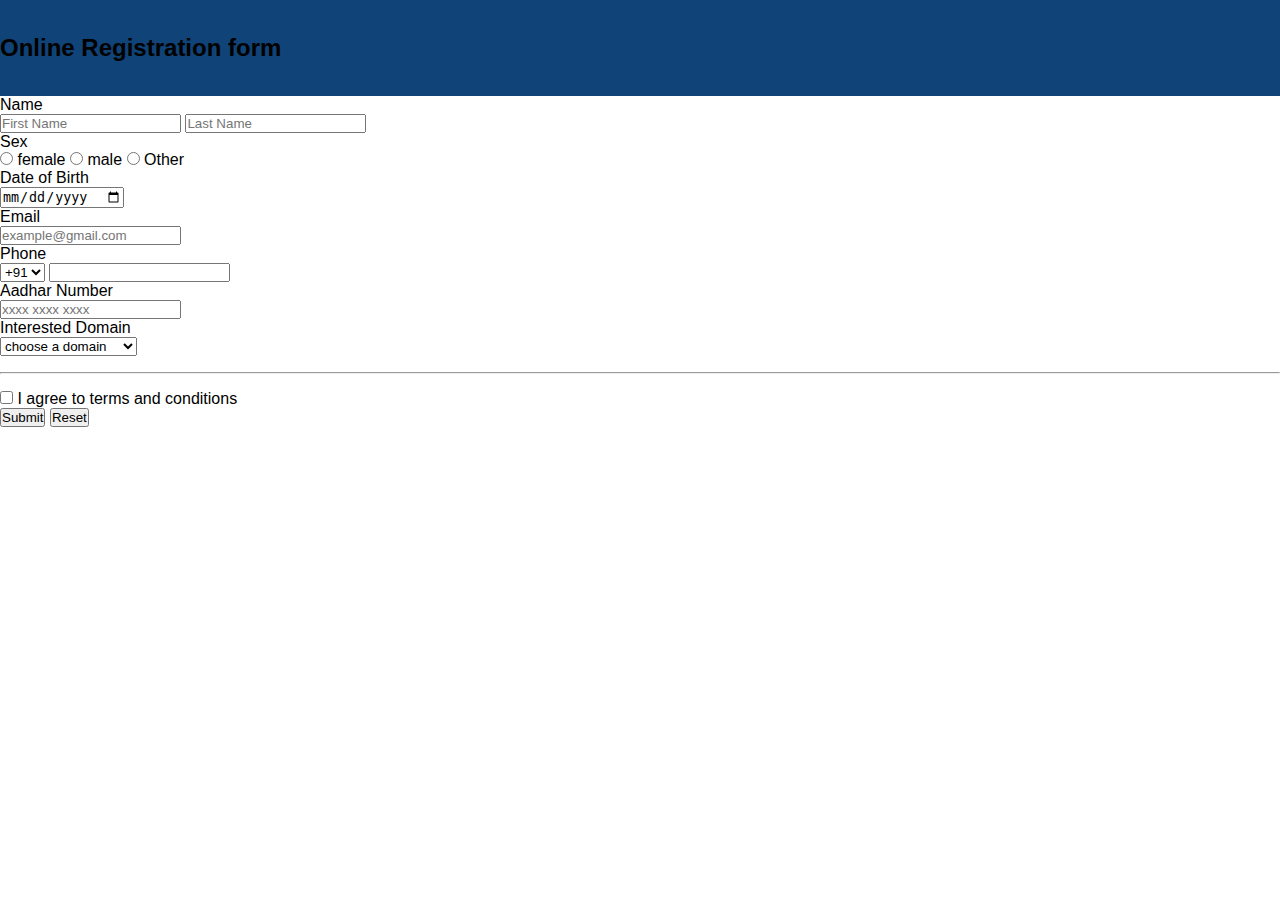
<file: Loginpage/index.html>
<!DOCTYPE html>
<html lang="en">
    <head>
        <title>Registration page</title>
        <meta name="author" content="praneesha">
        <meta charset="UTF-8">
        <meta name="viewport" content="width=device-width,initial-scale=1.0">
        <link rel="stylesheet" href="/style.css"> 
        
    </head>
    <body>
        <div class="wrapper">
            <header>
                <h2 class="heading">Online Registration form</h2>
            </header>
            <div class="container">
            <form action="/destination.html" id="regform" method="post">
                        <div class="fullname">
                                <label for="firstname">Name</label>
                                <br>
                                <input type="text" id="firstname" name="firstname" placeholder="First Name" required autocomplete="true">
                                <input type="text" id="lastname" name="lastname" placeholder="Last Name" autocomplete="true">
                                <div class="error"></div>
                        </div>
                    <div class="dobsex">
                        <div class="sex">
                            <label for="female">Sex</label>
                            <br>
                            <input type="radio" id="female" name="radio">
                            <span class="gender">female</span>
                            <input type="radio" id="male" name="radio">
                            <span class="gender">male</span>
                            <input type="radio" id="other" name="radio" id="radio">
                            <span class="gender">Other</span>

                        </div>
                        <div class="dob">
                            <label for="dob">Date of Birth</label>
                            <br>
                            <input type="date" id="dob" name="dob" autocomplete="true">
                        </div>
                    </div>
                    <div class="email">
                        <label for="email">Email</label>
                        <br>
                        <input type="text" id="email" name="email" placeholder="example@gmail.com"  autocomplete="true">
                        <div class="error"></div>
                    </div>
                    <div class="phone">
                        <label for="areacodes">Phone</label>
                        <br>
                        <select name="areacodes" id="areacodes">
                            <option value="India">+91</option>
                            <option value="us">+1</option>
                        </select>
                        <input type="tel" id="phone" name="phone"  autocomplete="true" maxlength="10">
                        <div class="error"></div>
                    </div>
                    <div class="aadhar">
                        <label for="aadhar">Aadhar Number</label>
                        <br>
                        <input type="tel" id="aadhar" name="aadhar" pattern="[0-9]{4-[0-9]{4}-[0-9]{4}}" placeholder="xxxx xxxx xxxx" autocomplete="true" maxlength="14">
                        <div class="error"></div>
                    </div>
                    <div class="domain">
                        <label for="domains" required>Interested Domain</label>
                        <br>
                        <select name="domains" id="domains" >
                            <option value="choose a domain">choose a domain</option>
                            <option value="webd">Web development</option>
                            <option value="ai">Artifical intelligence</option>
                            <option value="appd">App development</option>
                            <option value="java">java </option>
                            <option value="ml">Machine learning</option>
                        </select>
                        <br>
                    </div>
                    <hr>
                    <div class="check">
                        <input type="checkbox" required id="check" name="check">
                        <label>I agree to terms and conditions</label>
                    </div>
                    <div class="buttons">
                        <button type="submit" value="submit" id="submit">Submit</button>
                        <button type="reset" value="reset">Reset</button>
                    </div>
            </form>
        </div>
        </div>
        <script src="./index.js"></script>
    </body>

</html>
</file>
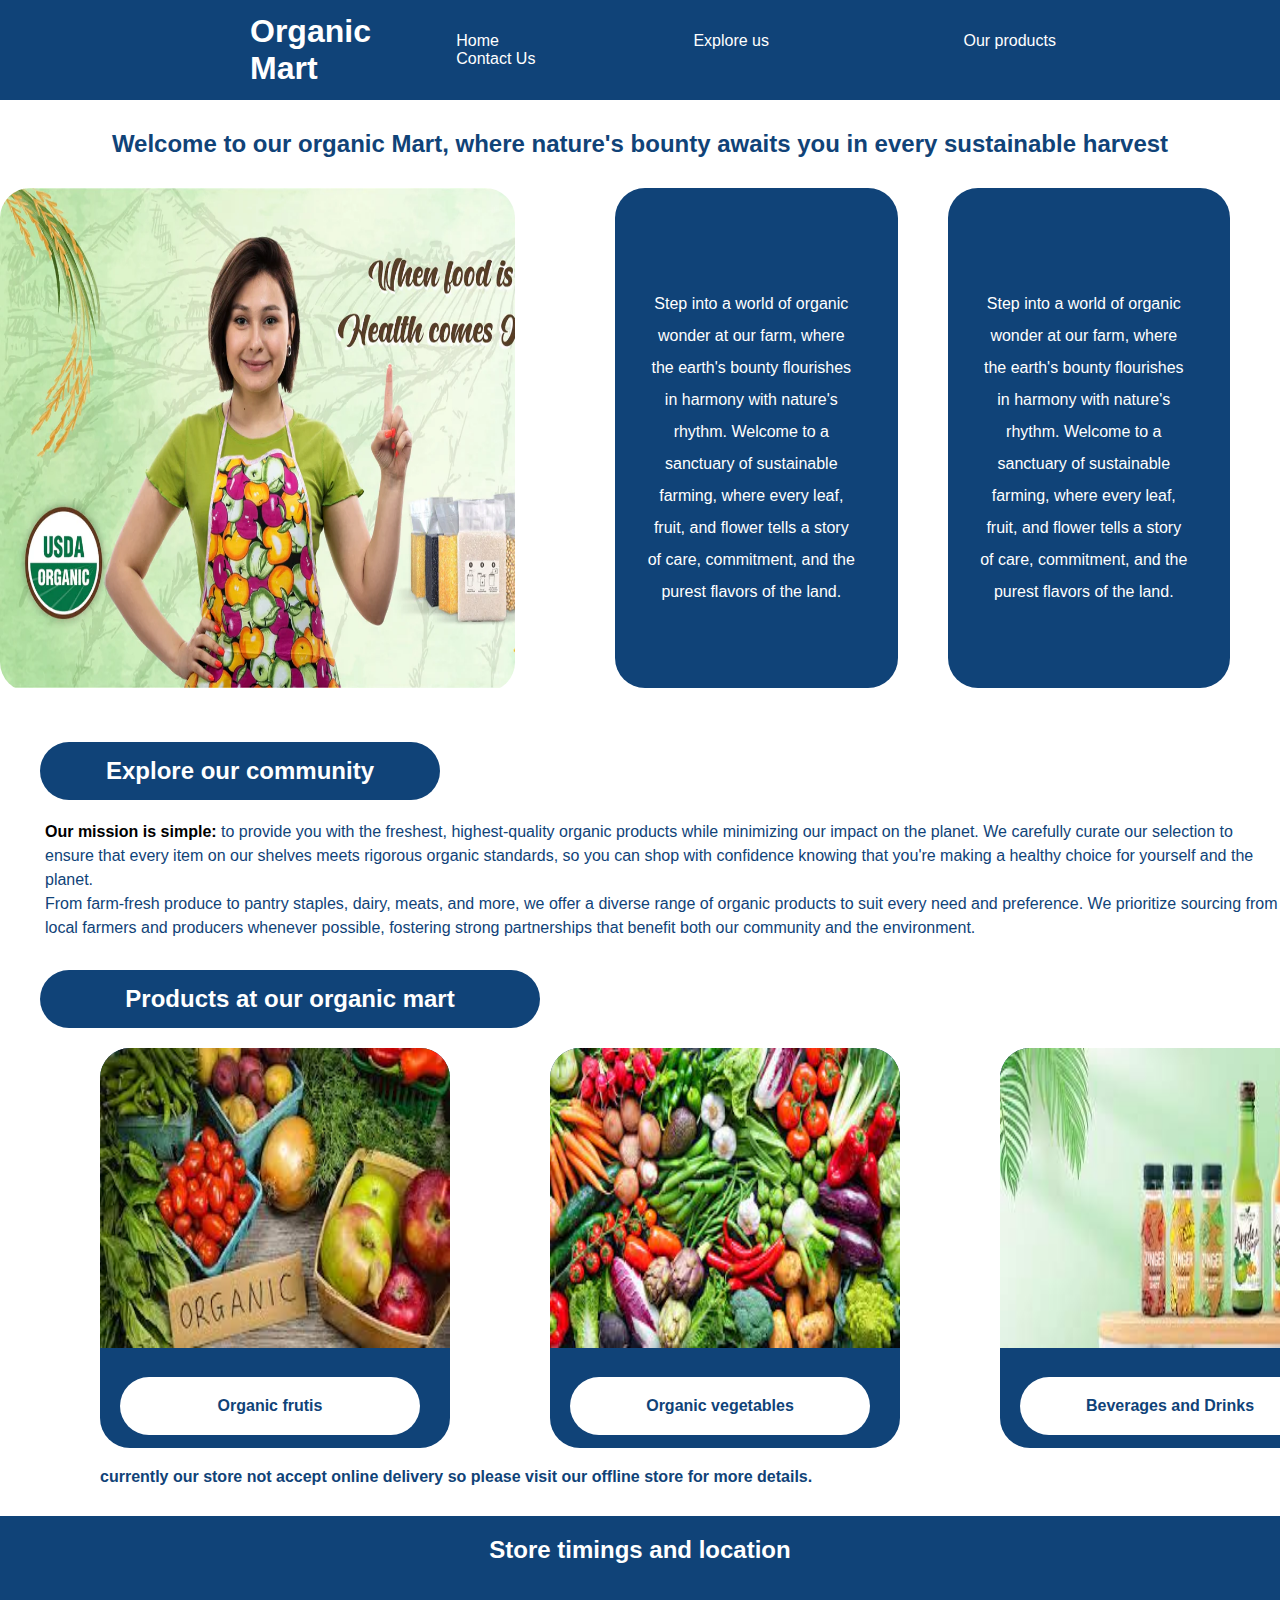
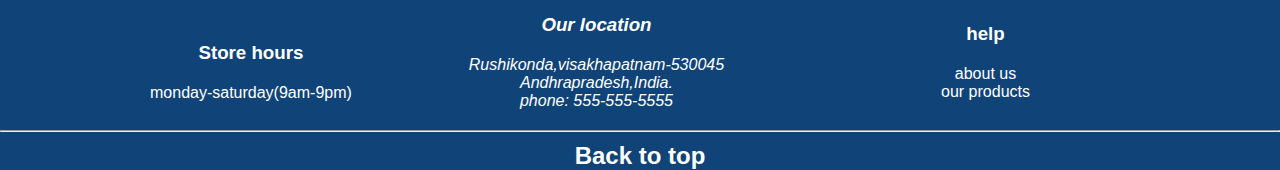
<file: Organicmart/index.html>
<!DOCTYPE html>
<html lang="en">
    <head>
        <meta name="author" content="praneesha">
        <meta charset="UTF-8">
        <meta name="viewport" content="width=device-width,initial-scale=1.0">
        <title>organic mart</title>
        <link rel="stylesheet" href="css/style.css">
    </head>
    <body>
            <header>
                <h1>Organic Mart</h1>
                <nav aria-label="primary-navigator">
                    <ul>
                        <li> <a href="#home">Home</a></li>
                        <li> <a href="#explore">Explore us</a></li>
                        <li> <a href="#products">Our products</a></li>
                        <li> <a href="#contact">Contact Us</a></li>
                    </ul>
                </nav>
            </header>
        </div>
        <main>
            <article id="home">
                <h2>Welcome to our organic Mart, where nature's bounty awaits you in every sustainable harvest</h2>
                <div id="homecontents">
                    <figure><img src="images/organic farm.webp" alt="image of our store" width="800" height="500" ></figure>

                    <p>Step into a world of organic wonder at our farm, where the earth's bounty flourishes in harmony with nature's rhythm.
                        Welcome to a sanctuary of sustainable farming, where every leaf, fruit, and flower tells a story of care, commitment, and the purest flavors of the land.
                    </p>  
                    <p>
                        Step into a world of organic wonder at our farm, where the earth's bounty flourishes in harmony with nature's rhythm.
                        Welcome to a sanctuary of sustainable farming, where every leaf, fruit, and flower tells a story of care, commitment, and the purest flavors of the land.
                    </p>
                    <!-- <details>
                        <summary>do you know the benefits of organic farming?</summary>
                            <p> <ul>
                                    <li>Environment friendly</li>
                                    <li>Healthy and tasty food</li>
                                </ul> 
                                  for more details visit <a href="https://www.google.com/search?q=benefits+of+organic+farming&rlz=1C1CHBF_enIN1045IN1045&oq=benefits+of+organi&gs_lcrp=EgZjaHJvbWUqBwgAEAAYgAQyBwgAEAAYgAQyDAgBEAAYFBiHAhiABDIGCAIQRRg5MgwIAxAAGEMYgAQYigUyDAgEEAAYQxiABBiKBTIHCAUQABiABDIHCAYQABiABDIHCAcQABiABDIHCAgQABiABDIHCAkQABiABKgCCLACAQ&sourceid=chrome&ie=UTF-8">Benefits of organic farming</a>
                            </p>
                     </details> -->

                </div>
            </article>
            <article id="explore">
                <section id="explorecontent">
                    <h2>Explore our community</h2>
                    <p><span id="spanelement">Our mission is simple:</span> to provide you with the freshest, highest-quality organic products while minimizing our impact on the planet. We carefully curate our selection to ensure that every item on our shelves meets rigorous organic standards, so you can shop with confidence knowing that you're making a healthy choice for yourself and the planet.
                    <br>From farm-fresh produce to pantry staples, dairy, meats, and more, we offer a diverse range of organic products to suit every need and preference. We prioritize sourcing from local farmers and producers whenever possible, fostering strong partnerships that benefit both our community and the environment.</p>
                </section>
            </article>
            <article id="products">
                <h2>Products at our organic mart</h2>
                <section id="product images">
                    <figure id="fruits">
                        <img src="images/fruits.jpg" alt="organic fruits image" width="300" height="300">
                        <figcaption>Organic frutis</figcaption>
                    </figure>
                    <figure id="vegetables">
                        <img src="images/vegetables.jpg" alt="orgainic vegetables" width="300" height="300">
                        <figcaption>Organic vegetables</figcaption>
                    </figure>
                    <figure id="beverages">
                        <img src="images/beverages.jpg" alt="organic drinks" width="300" height="300">
                        <figcaption>Beverages and Drinks</figcaption>
                    </figure>
                    <figure id="millets">
                        <img src="images/dals.jpg" alt="organic dals" width="300" height="300">
                        <figcaption>Dals and millets</figcaption>
                    </figure>
                </section>
                <p id="productscontent"><strong>currently our store not accept online delivery so please visit our offline store for more details.</strong></p>
            </article>
        </main>
        <footer>
            <article id="contact">
                <h2>Store timings and location</h2>
                    <section id="contactcontents">
                        <section id="timings">
                            <h3>Store hours</h3>
                            <p>monday-saturday(9am-9pm)</p>
                        </section>
                        <address>
                            <h3>Our location</h3>
                            Rushikonda,visakhapatnam-530045
                            <br> Andhrapradesh,India.
                            <p>
                                phone: <a href="tel:555-555-5555">555-555-5555</a>
                            </p>
                        </address>
                        <section id="help">
                            <h3>help</h3>
                            <ul>
                                <li><a href="#explore">about us</a></li>
                                <li><a href="#products">our products</a></li>
                            </ul>
                        </section>
                    </section>
            </article>
            <hr>
            <p id=back><a href="#">Back to top</a></p>
        </footer>
    </body>
</html>
</file>
<file: style.css>
/*#104378*/
/*600px,601px,768px,992px,1200px*/ 
*{
    margin:0;
    padding:0;
    box-sizing: border-box;
}
body{
    font-family:Verdana, Geneva, Tahoma, sans-serif;
}
header{
    width:100%;
    position:sticky;
    top:0;
    min-height:6rem;
    display:flex;
    justify-content:space-between;
    align-items: center;
    background-color: #104378;

}
h1{
    color:white;
    padding-top:0.2rem;
    padding-bottom:0.2rem;
    font-weight: bold;
    margin-left:5em;
}
nav ul  li{
    list-style:none;
    display:inline;
    margin-right:6rem;

}
nav ul li a{
    text-decoration:none;
    color:white;
    margin-right:3rem;
    margin-left:3rem;
    
}
nav ul li a:hover{
    background-color: white;
    color:#104378;
    padding:0.8rem;
    
}
#home h2{
    margin-top:1.5rem;
    color:#104378;
    text-align:center;
    font-weight: bold;
}
#homecontents{
    margin-top:1.5rem;
    display:flex;
    justify-content: space-evenly;
}
#homecontents p{
    min-height:31rem;
    width:25rem;
    background-color: #104378;
    color:white;
    line-height: 2;
    padding-top:6em;
    border-radius:2rem;
    padding-left:2rem;
    padding-right:2.5rem;
}
#homecontents figure{
    width:50rem;
    height:31.2rem; 
    border-radius:2rem;
    overflow:hidden;
 }
 #explore h2{
    width:max-content;
    text-align: center;
    margin-left:4rem;
    margin-top:2rem;
    background-color: #104378;
    color:white;
    font-weight: bold;
    border-radius:2rem;
    padding:1rem;
}
#explore p{
    margin-top:1.5rem;
    margin-left:4rem;
    color:#104378;
    line-height: 1.5;
}
#explore p span{
    color:black;
    font-weight: bold;
}
#products h2{
    width:max-content;
    text-align:center;
    margin-left:4rem;
    margin-top:1.5rem;
    background-color: #104378;
    color:white;
    font-weight: bold;
    border-radius:2rem;
    padding:1rem;
}
 #products section{
    display:flex;
    justify-content:space-evenly;
    align-items:center;
    margin-top:1.5rem;
}
#products section figure{
    border-radius:2rem;
    min-height:25rem;
    width:18.75rem;
    background-color: #104378;
}
#products section figure img{
    border-top-left-radius: 2rem;
    border-top-right-radius: 2rem;
}
#products section figcaption{
    background-color: white;
    border-radius: 2rem;
    text-align: center;
    padding:1.2rem;
    width:max-content;
    color:#104378;
    font-weight:bold;
    margin:auto;
    margin-top:1rem;
}
#products p{
    color:#104378;
    margin-left:8.5rem;
    margin-top:1rem;
}
footer{
    background-color: #104378;
    color:white;
    margin-top:2rem;
}
#contact #contactcontents{
    display:flex;
    justify-content:space-evenly;
    align-items: center;
    margin:auto;
    margin-top:3rem;
}
#contact h2{
    text-align:center;
    font-weight:bold;
    padding-top:1.5rem;
}
#contact h3{
    font-weight:bold;
    margin-bottom:1.5rem;
}
address p a{
    color:white;
    text-decoration: none;
}
#help ul{
    list-style: none;
}
#help a{
    color:white;
    text-decoration: none;
}
#back a{
    color:white;
    text-decoration: none;
    font-size: 1.5rem;
    font-weight: bolder;
}
#back{
    text-align:center;
}
hr{
    margin-top:1rem;
    margin-bottom:1rem;
}
@media (min-width:200px) and (max-width:600px)
{
    body{
        position:absolute;
    }
    header{
        position:sticky;
        top:0;
        min-height:6rem;
        display:block;
        background-color: #104378;
    }
    h1{
        color:white;
        padding-top:2rem;
        padding-bottom:0.5rem;
        font-weight: bold;
        margin-left:20%;
        margin-right:20%;
    }
    nav ul  li{
        display:none;
    }
    #home h2{
        margin-top:1rem;
        color:#104378;
        text-align:center;
        font-weight: bold;
    }
    #homecontents{
        margin-top:1.5rem;
        display:block;
    }
    #homecontents p{
        min-height:20rem;
        width:25rem;
        background-color: #104378;
        color:white;
        line-height: 2;
        padding-top:3rem;
        border-radius:1rem;
        padding-left:1rem;
        padding-right:1rem;
        margin:auto;
        margin-bottom:1rem;
    }
    #homecontents figure{
        display:none;
     }
     #explore h2{
        width:max-content;
        text-align: center;
        margin:auto;
        margin-top:2rem;
        background-color: #104378;
        color:white;
        font-weight: bold;
        border-radius:2rem;
        padding:1rem;
    }
    #explore p{
        margin:auto;
        margin-top:1.5rem;
        text-align: center;
        color:#104378;
        line-height: 1.5;
       
    }
    #explore p span{
        color:black;
        font-weight: bold;
    }
    #products h2{
        width:max-content;
        text-align: center;
        margin:auto;
        margin-top:1.5rem;
        background-color: #104378;
        color:white;
        font-weight: bold;
        border-radius:2rem;
        padding:1rem;
    }
     #products section{
        display:block;
        margin-top:1.5rem;
    }
    #products section figure{
        border-radius:2rem;
        min-height:25rem;
        width:18.75rem;
        background-color: #104378;
        margin:auto;
        margin-bottom:1rem;
    }
    #products section figure img{
        border-top-left-radius: 1rem;
        border-top-right-radius: 1rem;
    }
    #products section figcaption{
        background-color: white;
        border-radius: 1rem;
        text-align: center;
        padding:0.5rem;
        width:max-content;
        color:#104378;
        font-weight:bold;
        margin:auto;
        margin-top:0.5rem;
    }
    #products p{
        color:#104378;
        margin-left:4rem;
        margin-top:1rem;
    }
    footer{
        background-color: #104378;
        color:white;
        margin-top:2rem;
    }
    #contact #contactcontents{
        display:block;
        margin:auto;
        margin-top:3rem;
        text-align:center;
    }
    #contact h2{
        text-align:center;
        font-weight:bold;
        padding-top:1.5rem;
    }
    #contact h3{
        font-weight:bold;
        margin-bottom:1.5rem;
    }
    address p a{
        color:white;
        text-decoration: none;
    }
    #help ul{
        list-style: none;
    }
    #help a{
        color:white;
        text-decoration: none;
    }
    #back a{
        color:white;
        text-decoration: none;
        font-size: 1.5rem;
        font-weight: bolder;
    }
    #back{
        text-align:center;
    }
    hr{
        margin-top:1rem;
        ;margin-bottom:1rem;
    }
    
}
@media (min-width:600px) and (max-width:992px){
    header{
        display:block;
    }
    h1{
        padding:1.8rem;
    }
    nav ul li a{
      display:none;
    }
    #homecontents figure{
        display:none;
    }
    #homecontents p{
        width:40%;
        background-color: #104378;
        color:white;
        line-height: 2;
        padding-top:1%;
        padding-bottom:1%;
        min-height: max-content;
        text-align: center;
    }
    #explore h2{
        width:max-content;
        text-align: center;
        margin:auto;
        margin-top:2rem;
        background-color: #104378;
        color:white;
        font-weight: bold;
        border-radius:2rem;
        padding:1rem;
    }
    #explore p{
        margin:auto;
        margin-top:1.5rem;
        text-align: center;
        color:#104378;
        line-height: 1.5;
        margin-bottom:1.5rem;
    }
    #products h2{
        margin-top:3rem;
        margin:auto;
    }
    #products section{
        display:grid;
        grid-template-columns: repeat(2,1fr);
        gap:0.5rem;
    }
    #products section figure{
        margin:auto;
        background-color: #104378;
    }
    #products p{
        margin:auto;
        text-align: center;
        margin-top:2rem;
        color:#104378;
    }
    footer{
        font-size: smaller;
    }



   

    



    
}
</file>
<file: Organicmart/css/style.css>
/*#104378*/
*{
    margin:0;
    padding:0;
    box-sizing: border-box;
}
body{
    font-family:Verdana, Geneva, Tahoma, sans-serif;
}
header{
    position:sticky;
    top:0;
    height:100px;
    background-color:#104378;
    display:flex;
    justify-content: space-between;
    align-items: center;
}
h1{
    color:white;
    padding-top:10px;
    padding-bottom:10px;
    font-weight: bold;
    margin-left:250px;
}
nav{
    background-color: #104378;
}
nav ul li{
    list-style: none;
    display: inline-block;
    margin-right:100px;

}
nav ul li a{
    text-decoration: none;
    color:white;
    padding:15px;
    margin-right:30px;
    margin-left:30px;
}
nav ul li a:hover{
    background-color:white;
    color:#104378;
}
#home h2{
    margin-top:30px;
    color:#104378;
    text-align:center;
    font-weight: bold;
}
#homecontents{
    margin-top:30px;
    display:flex;
    justify-content:center;
    text-align:center;
}
#homecontents p{
    height:500px;
    width:400px;
    background-color: #104378;
    color:white;
    margin-right:50px;
    line-height: 2;
    padding-top:100px;
    border-radius: 30px;
    padding-left:30px;
    padding-right:40px;
    
}
#homecontents figure{
   margin-right:100px;
   border-radius: 30px;
   overflow:hidden;
}
/* #homecontents details{
    width:850px;
    height:80px;
    position:;
    margin-top:420px;
    margin-left:900px;
    margin-right:50px;
    background-color: #104378;
    color:white;
    padding:30px;
    border-radius:30px;
} */
#explore h2{
    width:400px;
    text-align: center;
    margin-left:40px;
    margin-top:50px;
    background-color: #104378;
    color:white;
    font-weight: bold;
    border-radius:30px;
    padding:15px;
}
#explore p{
    margin-top:20px;
    margin-left:45px;
    color:#104378;
    line-height: 1.5;
}
#explore p span{
    color:black;
    font-weight: bold;
}
#products h2{
    width:500px;
    text-align: center;
    margin-left:40px;
    margin-top:30px;
    background-color: #104378;
    color:white;
    font-weight: bold;
    border-radius:30px;
    padding:15px;
}
#products section{
    display:flex;
    justify-content:start;
    align-items: cemter;
    margin-top:20px;
}
#products section figure{
    border-radius: 30px;
    height:400px;
    width:350px;
    background-color: #104378;
    margin-left:100px;
}
#products section figure img{
    border-top-left-radius: 30px;
    border-top-right-radius: 30px;
    width:350px;
}
#products section figcaption{
    background-color: white;
    border-radius: 30px;
    text-align: center;
    margin-top:25px;
    padding:20px;
    width:300px;
    color:#104378;
    font-weight:bold;
    margin-left:20px;
}
#products p{
    color:#104378;
    margin-left:100px;
    margin-top:20px;
}
footer{
    background-color: #104378;
    color:white;
    margin-top:30px;
}
#contact #contactcontents{
    display:flex;
    justify-content:space-between;
    align-items: center;
    margin-left:150px;
    margin-right:150px;
    margin-top:50px;
    text-align: center;
}
#contact h2{
    text-align:center;
    font-weight:bold;
    padding-top:20px;
}
address,#timing,#help{
    margin-right:100px;
    margin-bottom:20px;
}
#contact h3{
    text-align:center;
    font-weight:bold;
    margin-bottom:20px;
}
address p a{
    color:white;
    text-decoration: none;
}
#help ul{
    list-style: none;
}
#help a{
    color:white;
    text-decoration: none;
}
#back a{
    color:white;
    text-decoration: none;
    font-size: 1.5rem;
    font-weight: bolder;
}
#back{
    text-align:center;
}
hr{
    margin-bottom:10px;
}
</file>
